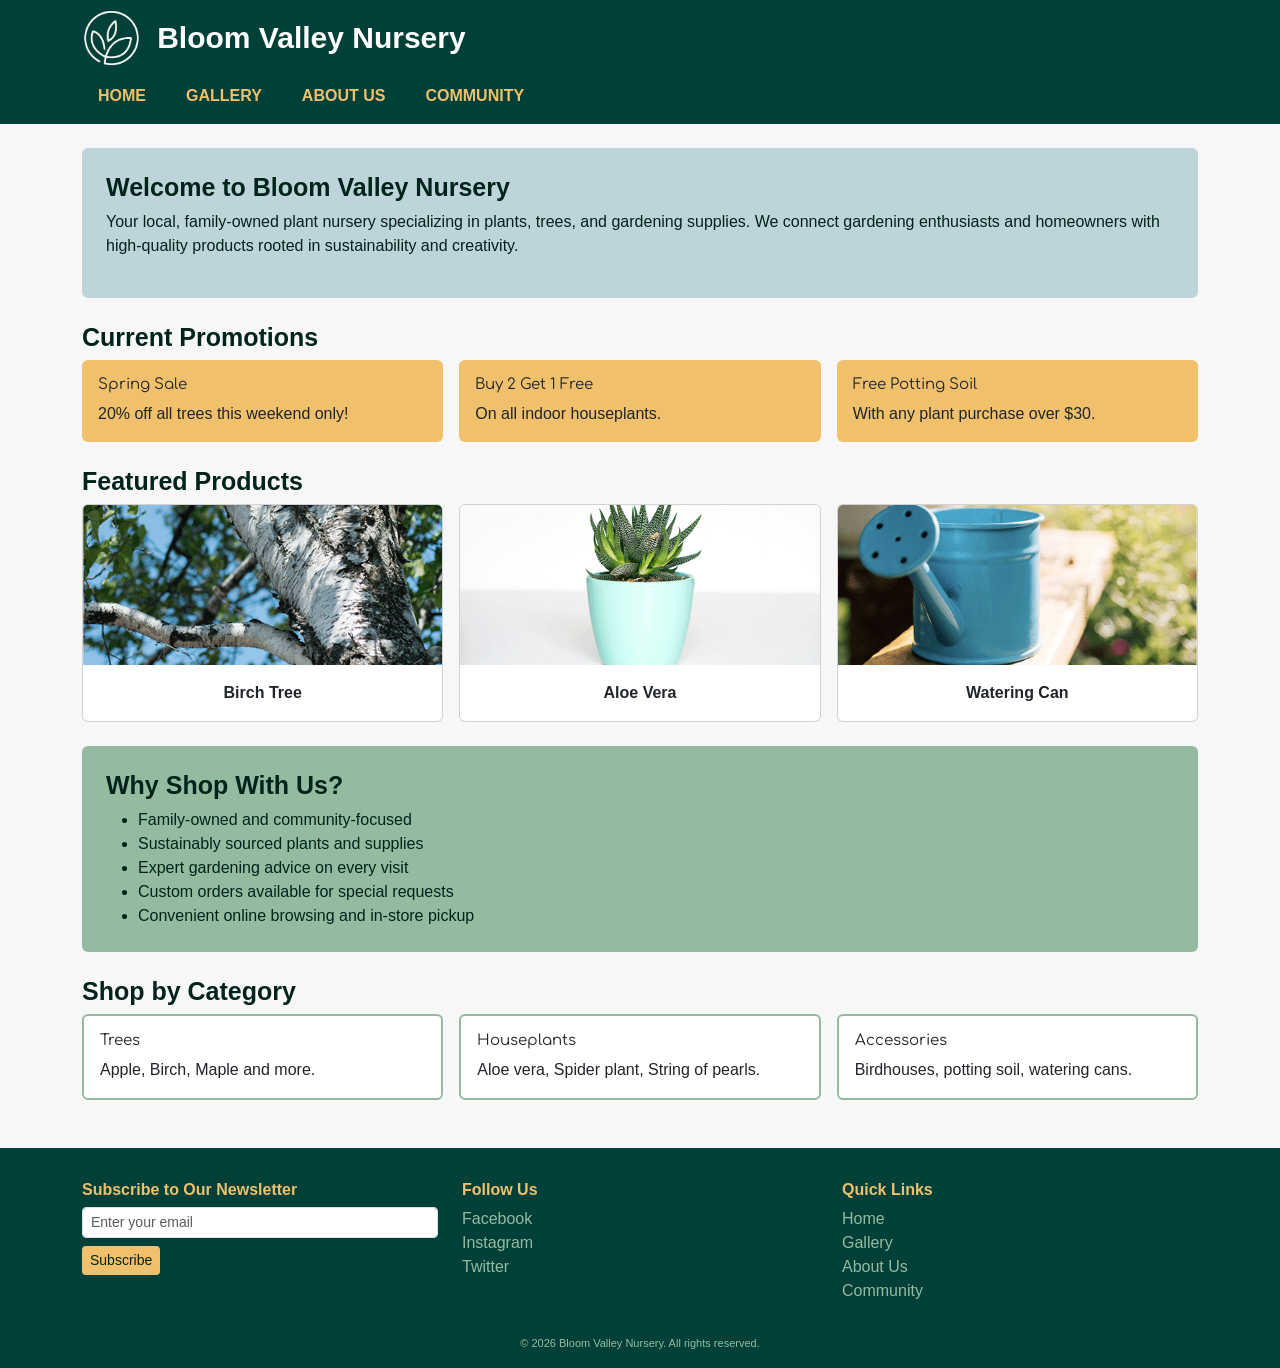
<file: index.html>
<!DOCTYPE html>
<html lang="en">
<head>
  <meta charset="UTF-8">
  <meta name="viewport" content="width=device-width, initial-scale=1.0">
  <title>Bloom Valley Nursery</title>
  <link href="https://cdn.jsdelivr.net/npm/bootstrap@5.3.3/dist/css/bootstrap.min.css" rel="stylesheet">
  <link rel="stylesheet" href="style.css">
</head>
<body>

  <!-- HEADER / NAVBAR -->
  <header class="bvn-header">
    <div class="container">
      <div class="d-flex align-items-center gap-3 py-2">
        <img src="images/logo.png" alt="Bloom Valley Nursery Logo" class="bvn-logo">
        <h1 class="bvn-site-title mb-0">Bloom Valley Nursery</h1>
      </div>
      <nav>
        <ul class="nav bvn-nav">
          <li class="nav-item"><a class="nav-link bvn-nav-link" href="index.html">Home</a></li>
          <li class="nav-item"><a class="nav-link bvn-nav-link" href="gallery.html">Gallery</a></li>
          <li class="nav-item"><a class="nav-link bvn-nav-link" href="about.html">About Us</a></li>
          <li class="nav-item"><a class="nav-link bvn-nav-link" href="community.html">Community</a></li>
        </ul>
      </nav>
    </div>
  </header>

  <!-- MAIN -->
  <main class="container my-4">

    <!-- Client Highlights -->
    <section class="bvn-highlights rounded p-4 mb-4">
      <h2>Welcome to Bloom Valley Nursery</h2>
      <p>Your local, family-owned plant nursery specializing in plants, trees, and gardening supplies. We connect gardening enthusiasts and homeowners with high-quality products rooted in sustainability and creativity.</p>
    </section>

    <!-- Shopping Promos -->
    <section class="mb-4">
      <h2>Current Promotions</h2>
      <div class="row g-3">
        <div class="col-md-4">
          <div class="card bvn-promo-card h-100">
            <div class="card-body">
              <h3 class="card-title">Spring Sale</h3>
              <p class="card-text">20% off all trees this weekend only!</p>
            </div>
          </div>
        </div>
        <div class="col-md-4">
          <div class="card bvn-promo-card h-100">
            <div class="card-body">
              <h3 class="card-title">Buy 2 Get 1 Free</h3>
              <p class="card-text">On all indoor houseplants.</p>
            </div>
          </div>
        </div>
        <div class="col-md-4">
          <div class="card bvn-promo-card h-100">
            <div class="card-body">
              <h3 class="card-title">Free Potting Soil</h3>
              <p class="card-text">With any plant purchase over $30.</p>
            </div>
          </div>
        </div>
      </div>
    </section>

    <!-- Featured Products -->
    <section class="mb-4">
      <h2>Featured Products</h2>
      <div class="row g-3">
        <div class="col-md-4">
          <div class="card h-100 text-center">
            <img src="images/birch_tree.png" class="card-img-top bvn-card-img" alt="Birch tree">
            <div class="card-body"><p class="card-text fw-bold">Birch Tree</p></div>
          </div>
        </div>
        <div class="col-md-4">
          <div class="card h-100 text-center">
            <img src="images/aloe_vera_plant.png" class="card-img-top bvn-card-img" alt="Aloe vera plant">
            <div class="card-body"><p class="card-text fw-bold">Aloe Vera</p></div>
          </div>
        </div>
        <div class="col-md-4">
          <div class="card h-100 text-center">
            <img src="images/watering_can.png" class="card-img-top bvn-card-img" alt="Watering can">
            <div class="card-body"><p class="card-text fw-bold">Watering Can</p></div>
          </div>
        </div>
      </div>
    </section>

    <!-- Shopping Perks -->
    <section class="bvn-perks rounded p-4 mb-4">
      <h2>Why Shop With Us?</h2>
      <ul class="mb-0">
        <li>Family-owned and community-focused</li>
        <li>Sustainably sourced plants and supplies</li>
        <li>Expert gardening advice on every visit</li>
        <li>Custom orders available for special requests</li>
        <li>Convenient online browsing and in-store pickup</li>
      </ul>
    </section>

    <!-- Product Categories -->
    <section class="mb-4">
      <h2>Shop by Category</h2>
      <div class="row g-3">
        <div class="col-md-4">
          <div class="card bvn-category-card h-100">
            <div class="card-body">
              <h3 class="card-title">Trees</h3>
              <p class="card-text">Apple, Birch, Maple and more.</p>
            </div>
          </div>
        </div>
        <div class="col-md-4">
          <div class="card bvn-category-card h-100">
            <div class="card-body">
              <h3 class="card-title">Houseplants</h3>
              <p class="card-text">Aloe vera, Spider plant, String of pearls.</p>
            </div>
          </div>
        </div>
        <div class="col-md-4">
          <div class="card bvn-category-card h-100">
            <div class="card-body">
              <h3 class="card-title">Accessories</h3>
              <p class="card-text">Birdhouses, potting soil, watering cans.</p>
            </div>
          </div>
        </div>
      </div>
    </section>

  </main>

  <!-- FOOTER -->
  <footer class="bvn-footer">
    <div class="container">
      <div class="row g-4 pb-3">
        <div class="col-md-4">
          <h4 class="bvn-footer-heading">Subscribe to Our Newsletter</h4>
          <input type="email" id="subscribe-email" class="form-control form-control-sm mb-2" placeholder="Enter your email" required>
          <button id="subscribe-btn" class="btn btn-sm bvn-btn-accent">Subscribe</button>
        </div>
        <div class="col-md-4">
          <h4 class="bvn-footer-heading">Follow Us</h4>
          <ul class="list-unstyled">
            <li><a href="#" class="bvn-footer-link">Facebook</a></li>
            <li><a href="#" class="bvn-footer-link">Instagram</a></li>
            <li><a href="#" class="bvn-footer-link">Twitter</a></li>
          </ul>
        </div>
        <div class="col-md-4">
          <h4 class="bvn-footer-heading">Quick Links</h4>
          <ul class="list-unstyled">
            <li><a href="index.html" class="bvn-footer-link">Home</a></li>
            <li><a href="gallery.html" class="bvn-footer-link">Gallery</a></li>
            <li><a href="about.html" class="bvn-footer-link">About Us</a></li>
            <li><a href="community.html" class="bvn-footer-link">Community</a></li>
          </ul>
        </div>
      </div>
      <p class="text-center bvn-footer-copy mb-0">&copy; 2026 Bloom Valley Nursery. All rights reserved.</p>
    </div>
  </footer>

  <script src="https://cdn.jsdelivr.net/npm/bootstrap@5.3.3/dist/js/bootstrap.bundle.min.js"></script>
  <script src="script.js"></script>
</body>
</html>
</file>
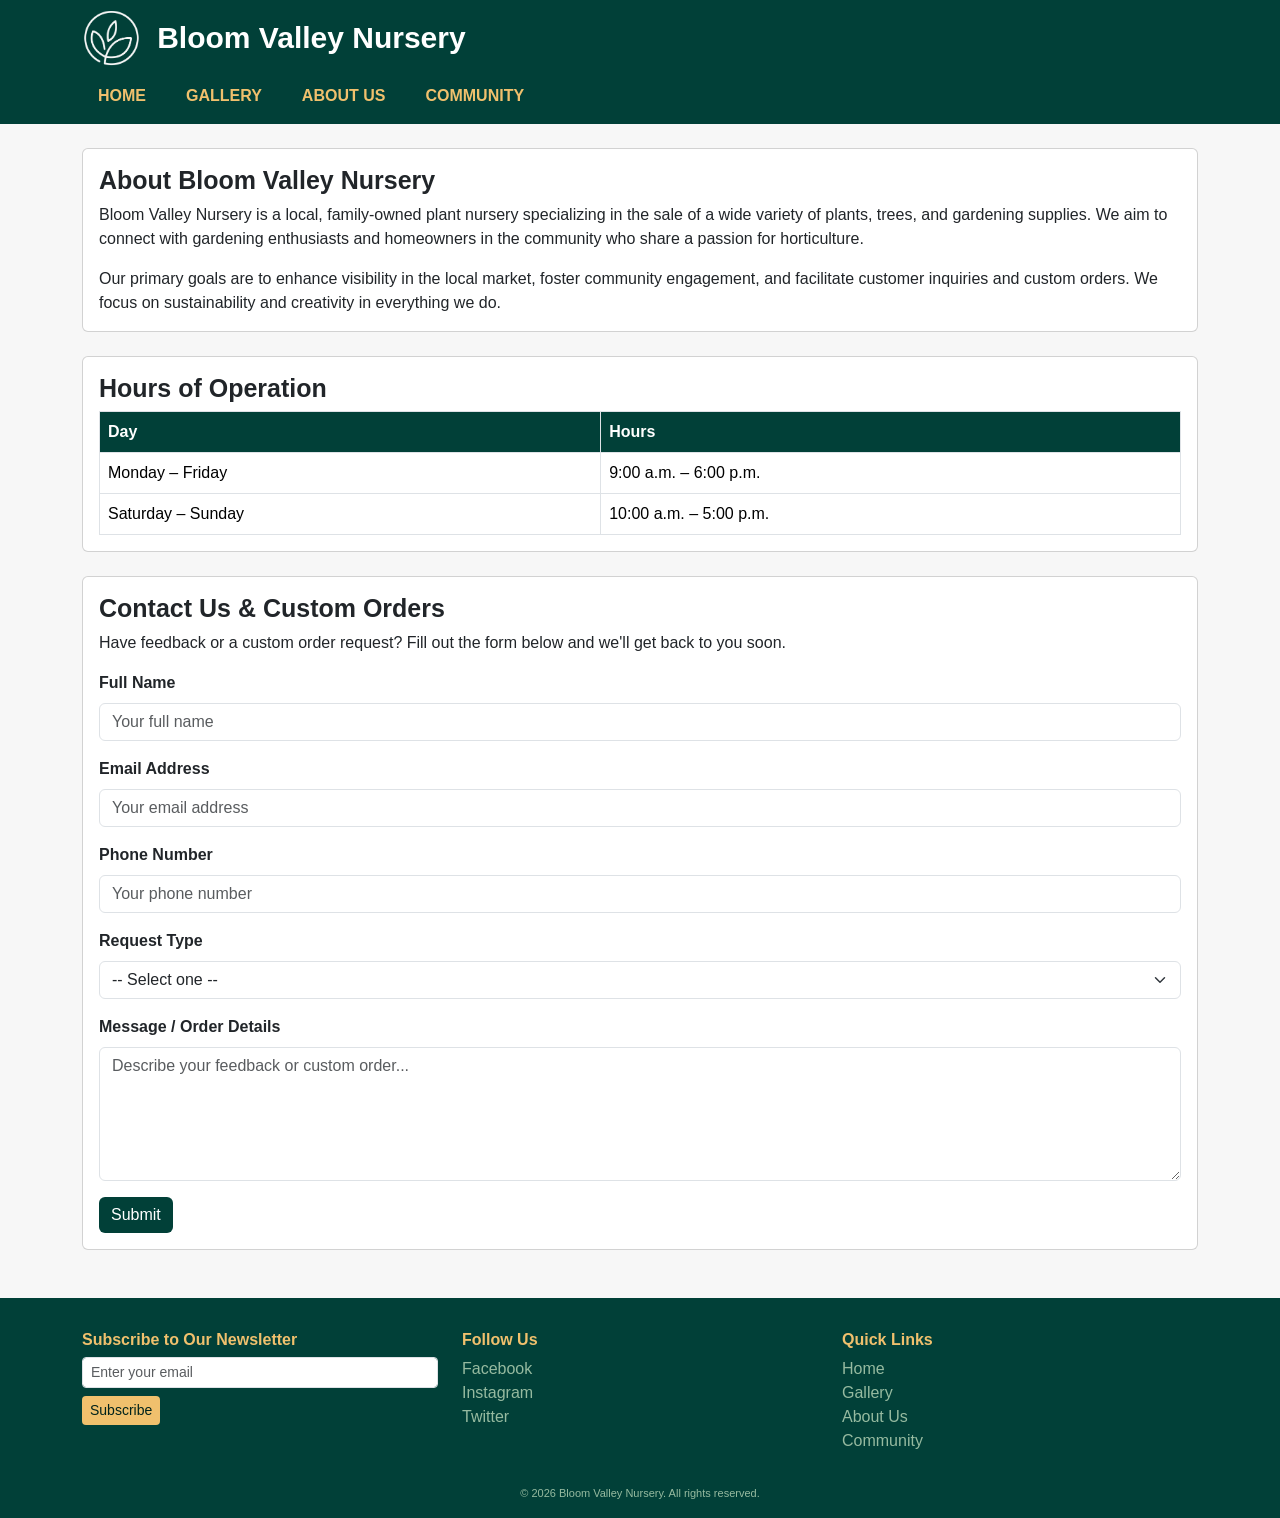
<file: about.html>
<!DOCTYPE html>
<html lang="en">
<head>
  <meta charset="UTF-8">
  <meta name="viewport" content="width=device-width, initial-scale=1.0">
  <title>About Us | Bloom Valley Nursery</title>
  <link href="https://cdn.jsdelivr.net/npm/bootstrap@5.3.3/dist/css/bootstrap.min.css" rel="stylesheet">
  <link rel="stylesheet" href="style.css">
</head>
<body>

  <!-- HEADER / NAVBAR -->
  <header class="bvn-header">
    <div class="container">
      <div class="d-flex align-items-center gap-3 py-2">
        <img src="images/logo.png" alt="Bloom Valley Nursery Logo" class="bvn-logo">
        <h1 class="bvn-site-title mb-0">Bloom Valley Nursery</h1>
      </div>
      <nav>
        <ul class="nav bvn-nav">
          <li class="nav-item"><a class="nav-link bvn-nav-link" href="index.html">Home</a></li>
          <li class="nav-item"><a class="nav-link bvn-nav-link" href="gallery.html">Gallery</a></li>
          <li class="nav-item"><a class="nav-link bvn-nav-link" href="about.html">About Us</a></li>
          <li class="nav-item"><a class="nav-link bvn-nav-link" href="community.html">Community</a></li>
        </ul>
      </nav>
    </div>
  </header>

  <!-- MAIN -->
  <main class="container my-4">

    <!-- About -->
    <section class="card mb-4">
      <div class="card-body">
        <h2 class="card-title">About Bloom Valley Nursery</h2>
        <p>Bloom Valley Nursery is a local, family-owned plant nursery specializing in the sale of a wide variety of plants, trees, and gardening supplies. We aim to connect with gardening enthusiasts and homeowners in the community who share a passion for horticulture.</p>
        <p class="mb-0">Our primary goals are to enhance visibility in the local market, foster community engagement, and facilitate customer inquiries and custom orders. We focus on sustainability and creativity in everything we do.</p>
      </div>
    </section>

    <!-- Hours -->
    <section class="card mb-4">
      <div class="card-body">
        <h2 class="card-title">Hours of Operation</h2>
        <table class="table table-bordered bvn-table mb-0">
          <thead class="bvn-table-head">
            <tr>
              <th>Day</th>
              <th>Hours</th>
            </tr>
          </thead>
          <tbody>
            <tr>
              <td>Monday – Friday</td>
              <td>9:00 a.m. – 6:00 p.m.</td>
            </tr>
            <tr>
              <td>Saturday – Sunday</td>
              <td>10:00 a.m. – 5:00 p.m.</td>
            </tr>
          </tbody>
        </table>
      </div>
    </section>

    <!-- Contact Form -->
    <section class="card mb-4">
      <div class="card-body">
        <h2 class="card-title">Contact Us &amp; Custom Orders</h2>
        <p>Have feedback or a custom order request? Fill out the form below and we'll get back to you soon.</p>

        <form id="contact-form">

          <div class="mb-3">
            <label for="full-name" class="form-label fw-bold">Full Name</label>
            <input type="text" id="full-name" name="full-name" class="form-control" placeholder="Your full name" required>
          </div>

          <div class="mb-3">
            <label for="email" class="form-label fw-bold">Email Address</label>
            <input type="email" id="email" name="email" class="form-control" placeholder="Your email address" required>
          </div>

          <div class="mb-3">
            <label for="phone" class="form-label fw-bold">Phone Number</label>
            <input type="tel" id="phone" name="phone" class="form-control" placeholder="Your phone number">
          </div>

          <div class="mb-3">
            <label for="request-type" class="form-label fw-bold">Request Type</label>
            <select id="request-type" name="request-type" class="form-select" required>
              <option value="">-- Select one --</option>
              <option value="feedback">General Feedback</option>
              <option value="custom-order">Custom Order</option>
              <option value="inquiry">Product Inquiry</option>
            </select>
          </div>

          <div class="mb-3">
            <label for="message" class="form-label fw-bold">Message / Order Details</label>
            <textarea id="message" name="message" class="form-control" rows="5" placeholder="Describe your feedback or custom order..." required></textarea>
          </div>

          <button type="submit" id="submit-btn" class="btn bvn-btn-primary">Submit</button>

        </form>
      </div>
    </section>

  </main>

  <!-- FOOTER -->
  <footer class="bvn-footer">
    <div class="container">
      <div class="row g-4 pb-3">
        <div class="col-md-4">
          <h4 class="bvn-footer-heading">Subscribe to Our Newsletter</h4>
          <input type="email" id="subscribe-email" class="form-control form-control-sm mb-2" placeholder="Enter your email" required>
          <button id="subscribe-btn" class="btn btn-sm bvn-btn-accent">Subscribe</button>
        </div>
        <div class="col-md-4">
          <h4 class="bvn-footer-heading">Follow Us</h4>
          <ul class="list-unstyled">
            <li><a href="#" class="bvn-footer-link">Facebook</a></li>
            <li><a href="#" class="bvn-footer-link">Instagram</a></li>
            <li><a href="#" class="bvn-footer-link">Twitter</a></li>
          </ul>
        </div>
        <div class="col-md-4">
          <h4 class="bvn-footer-heading">Quick Links</h4>
          <ul class="list-unstyled">
            <li><a href="index.html" class="bvn-footer-link">Home</a></li>
            <li><a href="gallery.html" class="bvn-footer-link">Gallery</a></li>
            <li><a href="about.html" class="bvn-footer-link">About Us</a></li>
            <li><a href="community.html" class="bvn-footer-link">Community</a></li>
          </ul>
        </div>
      </div>
      <p class="text-center bvn-footer-copy mb-0">&copy; 2026 Bloom Valley Nursery. All rights reserved.</p>
    </div>
  </footer>

  <script src="https://cdn.jsdelivr.net/npm/bootstrap@5.3.3/dist/js/bootstrap.bundle.min.js"></script>
  <script src="script.js"></script>
</body>
</html>
</file>
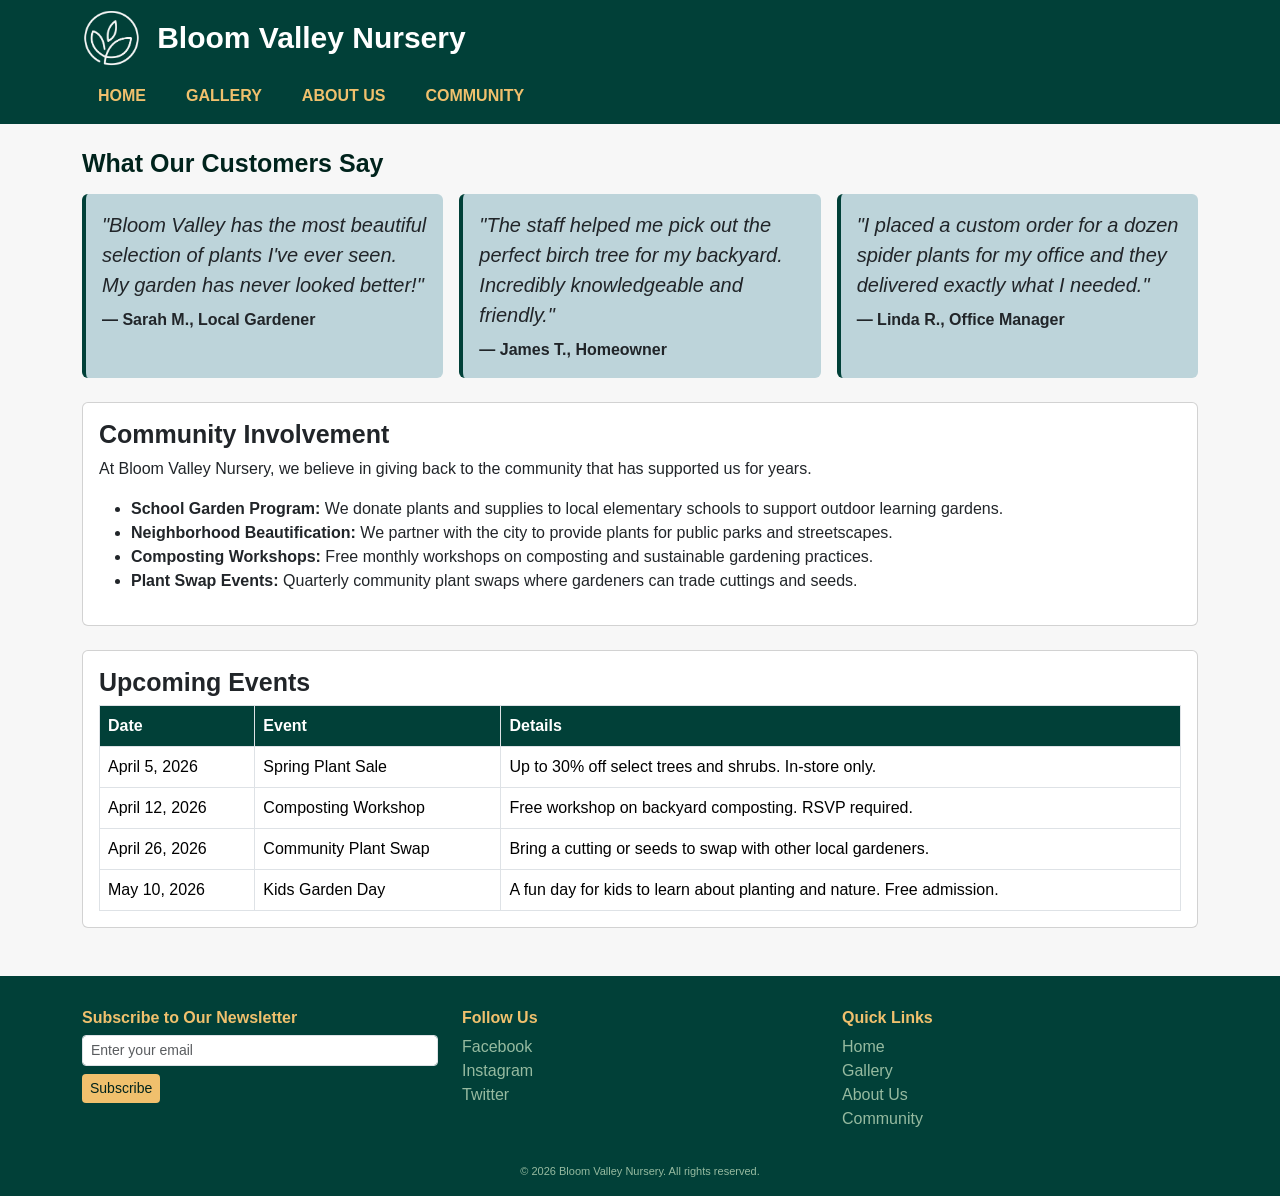
<file: community.html>
<!DOCTYPE html>
<html lang="en">
<head>
  <meta charset="UTF-8">
  <meta name="viewport" content="width=device-width, initial-scale=1.0">
  <title>Community | Bloom Valley Nursery</title>
  <link href="https://cdn.jsdelivr.net/npm/bootstrap@5.3.3/dist/css/bootstrap.min.css" rel="stylesheet">
  <link rel="stylesheet" href="style.css">
</head>
<body>

  <!-- HEADER / NAVBAR -->
  <header class="bvn-header">
    <div class="container">
      <div class="d-flex align-items-center gap-3 py-2">
        <img src="images/logo.png" alt="Bloom Valley Nursery Logo" class="bvn-logo">
        <h1 class="bvn-site-title mb-0">Bloom Valley Nursery</h1>
      </div>
      <nav>
        <ul class="nav bvn-nav">
          <li class="nav-item"><a class="nav-link bvn-nav-link" href="index.html">Home</a></li>
          <li class="nav-item"><a class="nav-link bvn-nav-link" href="gallery.html">Gallery</a></li>
          <li class="nav-item"><a class="nav-link bvn-nav-link" href="about.html">About Us</a></li>
          <li class="nav-item"><a class="nav-link bvn-nav-link" href="community.html">Community</a></li>
        </ul>
      </nav>
    </div>
  </header>

  <!-- MAIN -->
  <main class="container my-4">

    <!-- Testimonials -->
    <section class="mb-4">
      <h2 class="mb-3">What Our Customers Say</h2>
      <div class="row g-3">
        <div class="col-md-4">
          <div class="card bvn-testimonial-card h-100">
            <div class="card-body">
              <blockquote class="blockquote mb-2">
                <p class="fst-italic">"Bloom Valley has the most beautiful selection of plants I've ever seen. My garden has never looked better!"</p>
              </blockquote>
              <p class="fw-bold mb-0">— Sarah M., Local Gardener</p>
            </div>
          </div>
        </div>
        <div class="col-md-4">
          <div class="card bvn-testimonial-card h-100">
            <div class="card-body">
              <blockquote class="blockquote mb-2">
                <p class="fst-italic">"The staff helped me pick out the perfect birch tree for my backyard. Incredibly knowledgeable and friendly."</p>
              </blockquote>
              <p class="fw-bold mb-0">— James T., Homeowner</p>
            </div>
          </div>
        </div>
        <div class="col-md-4">
          <div class="card bvn-testimonial-card h-100">
            <div class="card-body">
              <blockquote class="blockquote mb-2">
                <p class="fst-italic">"I placed a custom order for a dozen spider plants for my office and they delivered exactly what I needed."</p>
              </blockquote>
              <p class="fw-bold mb-0">— Linda R., Office Manager</p>
            </div>
          </div>
        </div>
      </div>
    </section>

    <!-- Community Involvement -->
    <section class="card mb-4">
      <div class="card-body">
        <h2 class="card-title">Community Involvement</h2>
        <p>At Bloom Valley Nursery, we believe in giving back to the community that has supported us for years.</p>
        <ul>
          <li><strong>School Garden Program:</strong> We donate plants and supplies to local elementary schools to support outdoor learning gardens.</li>
          <li><strong>Neighborhood Beautification:</strong> We partner with the city to provide plants for public parks and streetscapes.</li>
          <li><strong>Composting Workshops:</strong> Free monthly workshops on composting and sustainable gardening practices.</li>
          <li><strong>Plant Swap Events:</strong> Quarterly community plant swaps where gardeners can trade cuttings and seeds.</li>
        </ul>
      </div>
    </section>

    <!-- Events -->
    <section class="card mb-4">
      <div class="card-body">
        <h2 class="card-title">Upcoming Events</h2>
        <table class="table table-bordered bvn-table mb-0">
          <thead class="bvn-table-head">
            <tr>
              <th>Date</th>
              <th>Event</th>
              <th>Details</th>
            </tr>
          </thead>
          <tbody>
            <tr>
              <td>April 5, 2026</td>
              <td>Spring Plant Sale</td>
              <td>Up to 30% off select trees and shrubs. In-store only.</td>
            </tr>
            <tr>
              <td>April 12, 2026</td>
              <td>Composting Workshop</td>
              <td>Free workshop on backyard composting. RSVP required.</td>
            </tr>
            <tr>
              <td>April 26, 2026</td>
              <td>Community Plant Swap</td>
              <td>Bring a cutting or seeds to swap with other local gardeners.</td>
            </tr>
            <tr>
              <td>May 10, 2026</td>
              <td>Kids Garden Day</td>
              <td>A fun day for kids to learn about planting and nature. Free admission.</td>
            </tr>
          </tbody>
        </table>
      </div>
    </section>

  </main>

  <!-- FOOTER -->
  <footer class="bvn-footer">
    <div class="container">
      <div class="row g-4 pb-3">
        <div class="col-md-4">
          <h4 class="bvn-footer-heading">Subscribe to Our Newsletter</h4>
          <input type="email" id="subscribe-email" class="form-control form-control-sm mb-2" placeholder="Enter your email" required>
          <button id="subscribe-btn" class="btn btn-sm bvn-btn-accent">Subscribe</button>
        </div>
        <div class="col-md-4">
          <h4 class="bvn-footer-heading">Follow Us</h4>
          <ul class="list-unstyled">
            <li><a href="#" class="bvn-footer-link">Facebook</a></li>
            <li><a href="#" class="bvn-footer-link">Instagram</a></li>
            <li><a href="#" class="bvn-footer-link">Twitter</a></li>
          </ul>
        </div>
        <div class="col-md-4">
          <h4 class="bvn-footer-heading">Quick Links</h4>
          <ul class="list-unstyled">
            <li><a href="index.html" class="bvn-footer-link">Home</a></li>
            <li><a href="gallery.html" class="bvn-footer-link">Gallery</a></li>
            <li><a href="about.html" class="bvn-footer-link">About Us</a></li>
            <li><a href="community.html" class="bvn-footer-link">Community</a></li>
          </ul>
        </div>
      </div>
      <p class="text-center bvn-footer-copy mb-0">&copy; 2026 Bloom Valley Nursery. All rights reserved.</p>
    </div>
  </footer>

  <script src="https://cdn.jsdelivr.net/npm/bootstrap@5.3.3/dist/js/bootstrap.bundle.min.js"></script>
  <script src="script.js"></script>
</body>
</html>
</file>
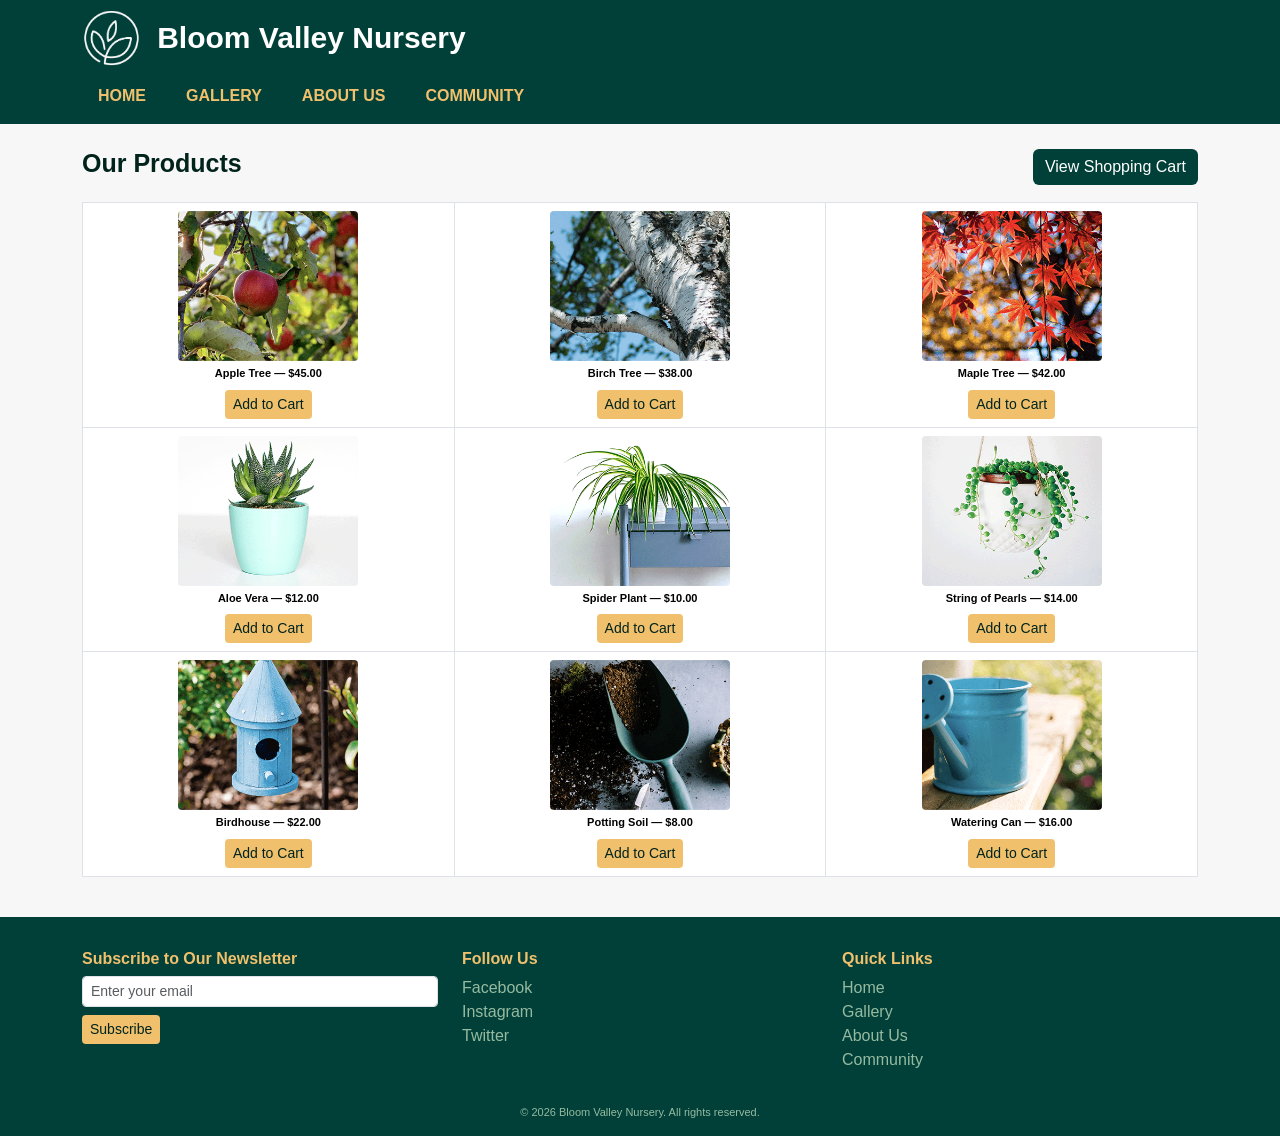
<file: gallery.html>
<!DOCTYPE html>
<html lang="en">
<head>
  <meta charset="UTF-8">
  <meta name="viewport" content="width=device-width, initial-scale=1.0">
  <title>Gallery | Bloom Valley Nursery</title>
  <link href="https://cdn.jsdelivr.net/npm/bootstrap@5.3.3/dist/css/bootstrap.min.css" rel="stylesheet">
  <link rel="stylesheet" href="style.css">
</head>
<body>

  <!-- HEADER / NAVBAR -->
  <header class="bvn-header">
    <div class="container">
      <div class="d-flex align-items-center gap-3 py-2">
        <img src="images/logo.png" alt="Bloom Valley Nursery Logo" class="bvn-logo">
        <h1 class="bvn-site-title mb-0">Bloom Valley Nursery</h1>
      </div>
      <nav>
        <ul class="nav bvn-nav">
          <li class="nav-item"><a class="nav-link bvn-nav-link" href="index.html">Home</a></li>
          <li class="nav-item"><a class="nav-link bvn-nav-link" href="gallery.html">Gallery</a></li>
          <li class="nav-item"><a class="nav-link bvn-nav-link" href="about.html">About Us</a></li>
          <li class="nav-item"><a class="nav-link bvn-nav-link" href="community.html">Community</a></li>
        </ul>
      </nav>
    </div>
  </header>

  <!-- MAIN -->
  <main class="container my-4">

    <div class="d-flex justify-content-between align-items-center mb-3">
      <h2>Our Products</h2>
      <button id="view-cart-btn" class="btn bvn-btn-primary" data-bs-toggle="modal" data-bs-target="#cartModal">
        View Shopping Cart
      </button>
    </div>

    <!-- Cart Modal (Bootstrap) -->
    <div class="modal fade" id="cartModal" tabindex="-1" aria-labelledby="cartModalLabel" aria-hidden="true">
      <div class="modal-dialog">
        <div class="modal-content">
          <div class="modal-header bvn-modal-header">
            <h3 class="modal-title" id="cartModalLabel">Shopping Cart</h3>
            <button type="button" class="btn-close btn-close-white" data-bs-dismiss="modal" aria-label="Close"></button>
          </div>
          <div class="modal-body">
            <div id="cart-items">Your cart is empty.</div>
          </div>
          <div class="modal-footer">
            <button id="clear-cart-btn" class="btn bvn-btn-accent">Clear Cart</button>
            <button id="process-order-btn" class="btn bvn-btn-primary">Process Order</button>
          </div>
        </div>
      </div>
    </div>

    <!-- Product Table -->
    <table class="table table-bordered bvn-product-table text-center align-middle">
      <tbody>

        <!-- Row 1: Trees -->
        <tr>
          <td>
            <figure class="mb-2">
              <img src="images/apple_tree.png" alt="Apple tree" class="bvn-product-img">
              <figcaption class="fw-bold mt-1">Apple Tree — $45.00</figcaption>
            </figure>
            <button class="btn btn-sm bvn-btn-accent add-to-cart-btn" data-item="Apple Tree" data-price="45.00">Add to Cart</button>
          </td>
          <td>
            <figure class="mb-2">
              <img src="images/birch_tree.png" alt="Birch tree" class="bvn-product-img">
              <figcaption class="fw-bold mt-1">Birch Tree — $38.00</figcaption>
            </figure>
            <button class="btn btn-sm bvn-btn-accent add-to-cart-btn" data-item="Birch Tree" data-price="38.00">Add to Cart</button>
          </td>
          <td>
            <figure class="mb-2">
              <img src="images/maple_tree.png" alt="Maple tree" class="bvn-product-img">
              <figcaption class="fw-bold mt-1">Maple Tree — $42.00</figcaption>
            </figure>
            <button class="btn btn-sm bvn-btn-accent add-to-cart-btn" data-item="Maple Tree" data-price="42.00">Add to Cart</button>
          </td>
        </tr>

        <!-- Row 2: Houseplants -->
        <tr>
          <td>
            <figure class="mb-2">
              <img src="images/aloe_vera_plant.png" alt="Aloe vera plant" class="bvn-product-img">
              <figcaption class="fw-bold mt-1">Aloe Vera — $12.00</figcaption>
            </figure>
            <button class="btn btn-sm bvn-btn-accent add-to-cart-btn" data-item="Aloe Vera" data-price="12.00">Add to Cart</button>
          </td>
          <td>
            <figure class="mb-2">
              <img src="images/spider_plant.png" alt="Spider plant" class="bvn-product-img">
              <figcaption class="fw-bold mt-1">Spider Plant — $10.00</figcaption>
            </figure>
            <button class="btn btn-sm bvn-btn-accent add-to-cart-btn" data-item="Spider Plant" data-price="10.00">Add to Cart</button>
          </td>
          <td>
            <figure class="mb-2">
              <img src="images/string_of_pearls_plant.png" alt="String of pearls plant" class="bvn-product-img">
              <figcaption class="fw-bold mt-1">String of Pearls — $14.00</figcaption>
            </figure>
            <button class="btn btn-sm bvn-btn-accent add-to-cart-btn" data-item="String of Pearls" data-price="14.00">Add to Cart</button>
          </td>
        </tr>

        <!-- Row 3: Accessories -->
        <tr>
          <td>
            <figure class="mb-2">
              <img src="images/birdhouse.png" alt="Birdhouse" class="bvn-product-img">
              <figcaption class="fw-bold mt-1">Birdhouse — $22.00</figcaption>
            </figure>
            <button class="btn btn-sm bvn-btn-accent add-to-cart-btn" data-item="Birdhouse" data-price="22.00">Add to Cart</button>
          </td>
          <td>
            <figure class="mb-2">
              <img src="images/potting_soil.png" alt="Potting soil" class="bvn-product-img">
              <figcaption class="fw-bold mt-1">Potting Soil — $8.00</figcaption>
            </figure>
            <button class="btn btn-sm bvn-btn-accent add-to-cart-btn" data-item="Potting Soil" data-price="8.00">Add to Cart</button>
          </td>
          <td>
            <figure class="mb-2">
              <img src="images/watering_can.png" alt="Watering can" class="bvn-product-img">
              <figcaption class="fw-bold mt-1">Watering Can — $16.00</figcaption>
            </figure>
            <button class="btn btn-sm bvn-btn-accent add-to-cart-btn" data-item="Watering Can" data-price="16.00">Add to Cart</button>
          </td>
        </tr>

      </tbody>
    </table>

  </main>

  <!-- FOOTER -->
  <footer class="bvn-footer">
    <div class="container">
      <div class="row g-4 pb-3">
        <div class="col-md-4">
          <h4 class="bvn-footer-heading">Subscribe to Our Newsletter</h4>
          <input type="email" id="subscribe-email" class="form-control form-control-sm mb-2" placeholder="Enter your email" required>
          <button id="subscribe-btn" class="btn btn-sm bvn-btn-accent">Subscribe</button>
        </div>
        <div class="col-md-4">
          <h4 class="bvn-footer-heading">Follow Us</h4>
          <ul class="list-unstyled">
            <li><a href="#" class="bvn-footer-link">Facebook</a></li>
            <li><a href="#" class="bvn-footer-link">Instagram</a></li>
            <li><a href="#" class="bvn-footer-link">Twitter</a></li>
          </ul>
        </div>
        <div class="col-md-4">
          <h4 class="bvn-footer-heading">Quick Links</h4>
          <ul class="list-unstyled">
            <li><a href="index.html" class="bvn-footer-link">Home</a></li>
            <li><a href="gallery.html" class="bvn-footer-link">Gallery</a></li>
            <li><a href="about.html" class="bvn-footer-link">About Us</a></li>
            <li><a href="community.html" class="bvn-footer-link">Community</a></li>
          </ul>
        </div>
      </div>
      <p class="text-center bvn-footer-copy mb-0">&copy; 2026 Bloom Valley Nursery. All rights reserved.</p>
    </div>
  </footer>

  <script src="https://cdn.jsdelivr.net/npm/bootstrap@5.3.3/dist/js/bootstrap.bundle.min.js"></script>
  <script src="script.js"></script>
</body>
</html>
</file>
<file: style.css>
/* =============================================================
   Bloom Valley Nursery — Custom Styles (Bootstrap overrides)
   Task 2.2

   Palette (Option 2):
     --canopy-green:  #014038
     --meadow-mist:   #96BAA0
     --sky-bloom:     #BDD4DA
     --sunlit-petal:  #F0C06D
     --cloudy-gray:   #F7F7F7
   Font Color (Detritus Green): #00231C
   Typography (Option 2):
     Titles/Captions — Arial
     Subtitles       — Comfortaa (Google Fonts)
     Body            — Calibri, Arial fallback
============================================================= */

@import url('https://fonts.googleapis.com/css2?family=Comfortaa:wght@400&display=swap');

:root {
    --canopy-green: #014038;
    --meadow-mist: #96BAA0;
    --sky-bloom: #BDD4DA;
    --sunlit-petal: #F0C06D;
    --cloudy-gray: #F7F7F7;
    --font-color: #00231C;
}

/* ---- Base ---- */
body {
    font-family: Calibri, Arial, sans-serif;
    color: var(--font-color);
    background-color: var(--cloudy-gray);
    display: flex;
    flex-direction: column;
    min-height: 100vh;
    font-size: 16px;
}

main {
    flex: 1;
}

/* Title Large — Arial 30px Bold */
h1 {
    font-family: Arial, sans-serif;
    font-size: 30px;
    font-weight: bold;
}

/* Title — Arial 25px Bold */
h2 {
    font-family: Arial, sans-serif;
    font-size: 25px;
    font-weight: bold;
}

/* Subtitle — Comfortaa 15px Normal */
h3 {
    font-family: 'Comfortaa', cursive;
    font-size: 15px;
    font-weight: normal;
}

/* Body Strong — Calibri 16px Bold */
h4 {
    font-family: Calibri, Arial, sans-serif;
    font-size: 16px;
    font-weight: bold;
}

/* Captions — Arial 11px Bold */
figcaption {
    font-family: Arial, sans-serif;
    font-size: 11px;
    font-weight: bold;
}

/* ---- Header ---- */
.bvn-header {
    background-color: var(--canopy-green);
    color: #fff;
    padding-bottom: 0.5rem;
}

.bvn-logo {
    height: 60px;
    width: auto;
}

.bvn-site-title {
    color: #fff;
    font-size: 30px;
    font-weight: bold;
}

.bvn-nav {
    gap: 0.5rem;
}

.bvn-nav-link {
    color: var(--sunlit-petal) !important;
    font-weight: bold;
    text-transform: uppercase;
    font-size: 16px;
}

.bvn-nav-link:hover {
    color: #fff !important;
    text-decoration: underline;
}

/* ---- Footer ---- */
.bvn-footer {
    background-color: var(--canopy-green);
    color: #fff;
    padding: 2rem 0 1rem;
    margin-top: auto;
}

.bvn-footer-heading {
    color: var(--sunlit-petal);
    font-size: 16px;
}

.bvn-footer-link {
    color: var(--meadow-mist);
    text-decoration: none;
}

.bvn-footer-link:hover {
    color: #fff;
}

.bvn-footer-copy {
    color: var(--meadow-mist);
    font-size: 11px;
}

/* ---- Buttons ---- */
.bvn-btn-primary {
    background-color: var(--canopy-green);
    color: #fff;
    border: none;
    font-family: Arial, sans-serif;
}

.bvn-btn-primary:hover {
    background-color: var(--meadow-mist);
    color: var(--font-color);
}

.bvn-btn-accent {
    background-color: var(--sunlit-petal);
    color: var(--font-color);
    border: none;
    font-family: Arial, sans-serif;
}

.bvn-btn-accent:hover {
    background-color: var(--meadow-mist);
}

/* ---- Tables ---- */
.bvn-table-head th {
    background-color: var(--canopy-green);
    color: #fff;
}

.bvn-table tbody tr:nth-child(even) {
    background-color: var(--sky-bloom);
}

/* ---- Homepage ---- */
.bvn-highlights {
    background-color: var(--sky-bloom);
}

.bvn-promo-card {
    background-color: var(--sunlit-petal);
    border: none;
}

.bvn-category-card {
    border: 2px solid var(--meadow-mist);
}

.bvn-perks {
    background-color: var(--meadow-mist);
}

.bvn-card-img {
    height: 160px;
    object-fit: cover;
}

/* ---- Gallery ---- */
.bvn-product-img {
    width: 100%;
    max-width: 180px;
    height: 150px;
    object-fit: cover;
    border-radius: 4px;
}

.bvn-product-table td {
    vertical-align: top;
}

.bvn-modal-header {
    background-color: var(--canopy-green);
    color: #fff;
}

/* ---- Community ---- */
.bvn-testimonial-card {
    background-color: var(--sky-bloom);
    border-left: 4px solid var(--canopy-green);
    border-top: none;
    border-right: none;
    border-bottom: none;
}
</file>
